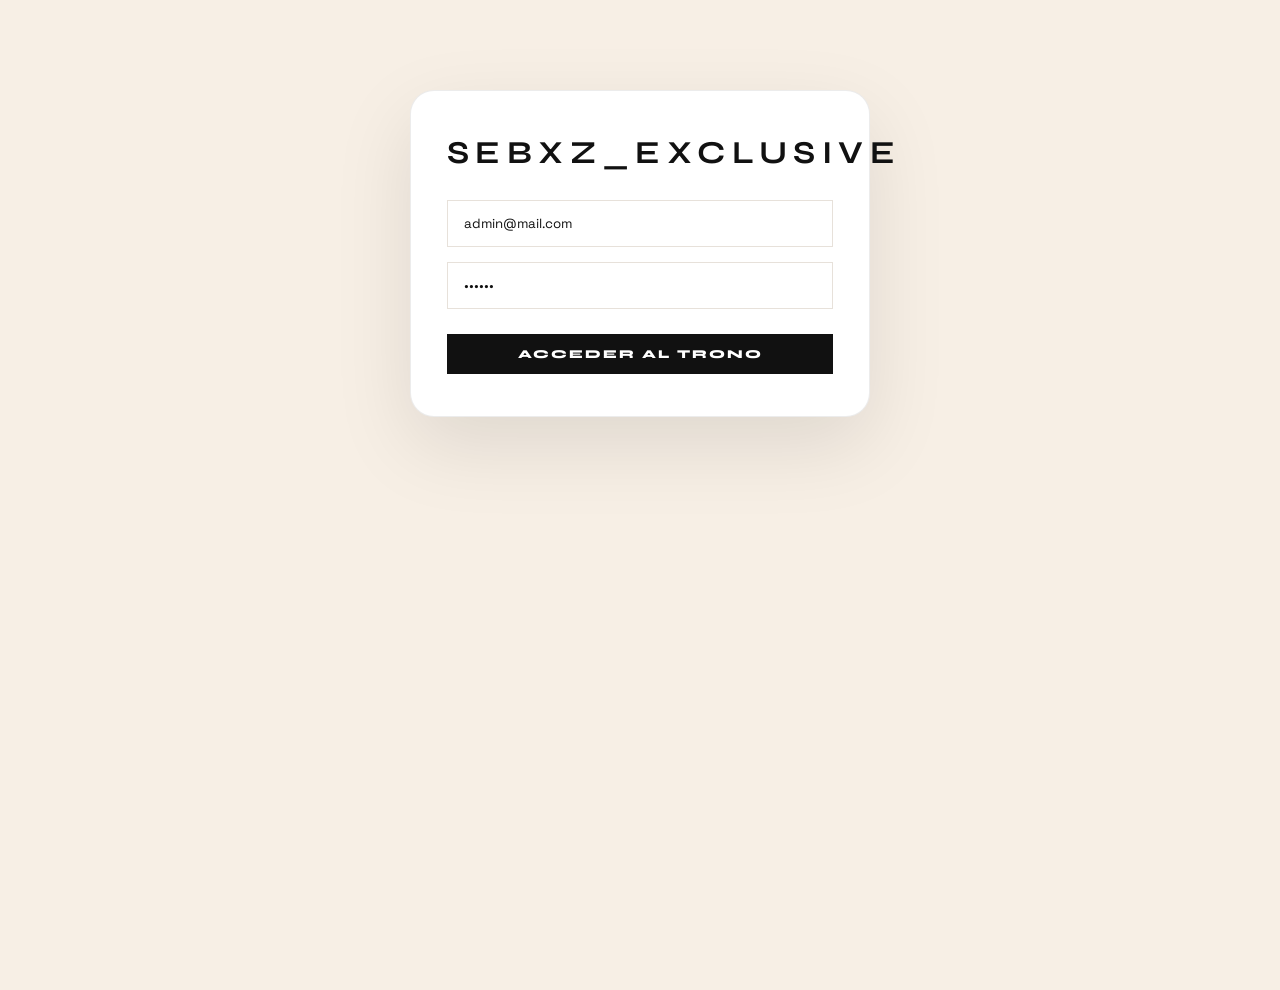
<file: Proyecto_E-commerce_BuitragoJhoan/admin.html>
﻿<!DOCTYPE html>
<html lang="es">

<head>
    <meta charset="UTF-8">
    <meta name="viewport" content="width=device-width, initial-scale=1.0">
    <title>SEBXZ_EXCLUSIVE | Admin Dashboard</title>
    <link
        href="https://fonts.googleapis.com/css2?family=Montserrat:wght@300;400;600&family=Playfair+Display:wght@700&display=swap"
        rel="stylesheet">
    <link rel="stylesheet" href="/Proyecto_E-commerce_BuitragoJhoan/css/style.css">
    <style>
        body {
            background: #F7EFE5;
            color: #111111;
            min-height: 100vh;
        }

        .admin-container {
            padding: 40px 5%;
            display: none;
            max-width: 1280px;
            margin: 0 auto;
        }

        .login-card {
            max-width: 460px;
            margin: 90px auto;
            padding: 42px 36px;
            background: #FFFFFF;
            border: 1px solid rgba(17, 17, 17, 0.08);
            border-radius: 24px;
            box-shadow: 0 28px 80px rgba(0, 0, 0, 0.1);
        }

        .login-card h2 {
            font-family: var(--font-urban);
            font-size: 2rem;
            margin-bottom: 28px;
            text-align: center;
            letter-spacing: 0.2em;
            color: #111111;
        }

        table {
            width: 100%;
            border-collapse: collapse;
            margin-top: 20px;
            background: #FFFFFF;
            border: 1px solid rgba(17, 17, 17, 0.08);
            border-radius: 18px;
            overflow: hidden;
        }

        th,
        td {
            padding: 18px 16px;
            text-align: left;
            border-bottom: 1px solid rgba(17, 17, 17, 0.08);
            font-size: 0.94rem;
        }

        th {
            color: #706B63;
            text-transform: uppercase;
            font-size: 0.78rem;
            letter-spacing: 0.12em;
            background: #F4F1EA;
        }

        .admin-modal {
            position: fixed;
            inset: 0;
            background: rgba(17, 17, 17, 0.45);
            display: none;
            justify-content: center;
            align-items: center;
            z-index: 4000;
            padding: 20px;
        }

        .admin-modal-content {
            background: #FFFFFF;
            border: 1px solid rgba(17, 17, 17, 0.08);
            padding: 32px;
            width: min(520px, 100%);
            border-radius: 24px;
            box-shadow: 0 30px 80px rgba(0, 0, 0, 0.1);
        }

        .admin-header {
            display: flex;
            justify-content: space-between;
            align-items: center;
            gap: 16px;
            border-bottom: 1px solid rgba(17, 17, 17, 0.08);
            padding-bottom: 24px;
            margin-bottom: 32px;
        }

        .admin-header h1 {
            font-family: var(--font-urban);
            font-size: 2rem;
            letter-spacing: 0.12em;
            color: #111111;
        }

        .admin-header a,
        .admin-header button {
            text-decoration: none;
        }
    </style>
</head>

<body>
    <div id="loginScreen">
        <div class="login-card">
            <h2>SEBXZ_EXCLUSIVE</h2>
            <form id="loginForm">
                <input type="email" id="loginEmail" class="input-premium" placeholder="E-mail Corporativo"
                    value="admin@mail.com" required>
                <input type="password" id="loginPass" class="input-premium" placeholder="Contraseña" value="123456"
                    required>
                <button type="submit" class="btn-premium" style="width:100%; margin-top:10px;">Acceder al Trono</button>
            </form>
        </div>
    </div>

    <div id="dashboardScreen" class="admin-container">
        <div class="admin-header">
            <h1>SEBXZ_EXCLUSIVE</h1>
            <div style="display:flex; gap:10px; align-items:center;">
                <a href="/Proyecto_E-commerce_BuitragoJhoan/index.html" class="btn-premium">Ver Tienda Pública</a>
                <button id="logoutBtn" class="btn-danger">Cerrar Sesión</button>
            </div>
        </div>

        <admin-nav></admin-nav>
        <div id="moduleContainer" style="margin-top:30px;"></div>
    </div>

    <script src="/Proyecto_E-commerce_BuitragoJhoan/js/app.js"></script>
    <script src="/Proyecto_E-commerce_BuitragoJhoan/js/components/AdminNav.js"></script>
    <script src="/Proyecto_E-commerce_BuitragoJhoan/js/components/CategoryManager.js"></script>
    <script src="/Proyecto_E-commerce_BuitragoJhoan/js/components/ProductManager.js"></script>
    <script src="/Proyecto_E-commerce_BuitragoJhoan/js/components/OrderManager.js"></script>
    <script>
        document.addEventListener('DOMContentLoaded', () => {
            const loginScreen = document.getElementById('loginScreen');
            const dashboardScreen = document.getElementById('dashboardScreen');
            const loginForm = document.getElementById('loginForm');
            const logoutBtn = document.getElementById('logoutBtn');

            const showDashboard = () => {
                loginScreen.style.display = 'none';
                dashboardScreen.style.display = 'block';
                switchModule('products');
            };

            const signOut = () => {
                localStorage.removeItem('adminLoggedIn');
                loginScreen.style.display = 'block';
                dashboardScreen.style.display = 'none';
            };

            if (localStorage.getItem('adminLoggedIn') === 'true') {
                showDashboard();
            }

            loginForm.addEventListener('submit', (e) => {
                e.preventDefault();
                const email = document.getElementById('loginEmail').value.trim();
                const pass = document.getElementById('loginPass').value.trim();

                if (email === 'admin@mail.com' && pass === '123456') {
                    localStorage.setItem('adminLoggedIn', 'true');
                    showToast('Acceso Concedido. Bienvenido, Diseñador.');
                    showDashboard();
                } else {
                    showToast('Credenciales inválidas en la Maison.', true);
                }
            });

            if (logoutBtn) {
                logoutBtn.addEventListener('click', () => {
                    signOut();
                    showToast('Sesión cerrada correctamente.');
                });
            }

            function switchModule(moduleName) {
                const container = document.getElementById('moduleContainer');
                container.innerHTML = '';

                if (moduleName === 'categories') {
                    container.innerHTML = '<category-manager></category-manager>';
                } else if (moduleName === 'products') {
                    container.innerHTML = '<product-manager></product-manager>';
                } else if (moduleName === 'orders') {
                    container.innerHTML = '<order-manager></order-manager>';
                }
            }

            window.switchModule = switchModule;
            window.addEventListener('adminModuleChange', (event) => {
                if (event?.detail?.moduleName) {
                    switchModule(event.detail.moduleName);
                }
            });
        });
    </script>
</body>

</html>
</file>
<file: Proyecto_E-commerce_BuitragoJhoan/css/style.css>
@import url('https://fonts.googleapis.com/css2?family=Space+Grotesk:wght@300;400;500;700&family=Syne:wght@700;800&display=swap');

:root {
    --bg-primary: #F4F1EA;     /* Blanco Hueso Orgánico */
    --bg-secondary: #EAE6DF;   /* Blanco Hueso estructurado para paneles */
    --bg-card: #FFFFFF;        /* Tarjetas en blanco puro para contraste */
    --accent: #111111;         /* Negro absoluto para contraste urbano principal */
    --beige-premium: #C2B4A2;  /* Beige / Arena de alta gama */
    --text-main: #111111;      /* Texto oscuro de alta legibilidad */
    --text-muted: #706B63;     /* Tono apagado para códigos y descripciones */
    --border-color: rgba(194, 180, 162, 0.4); /* Bordes sutiles color arena */
    
    /* Tipografías Urbanas */
    --font-urban: 'Syne', sans-serif;       /* Pesada, tosca, de bloque callejero */
    --font-main: 'Space Grotesk', sans-serif; /* Estructural y limpia */
    --font-cyber: 'Syne', sans-serif;
    --font-luxury: 'Playfair Display', serif;
}

* {
    box-sizing: border-box;
    margin: 0;
    padding: 0;
    font-family: var(--font-main);
    color: var(--text-main);
}

body {
    background-color: var(--bg-primary);
    overflow-x: hidden;
}

/* Scrollbar Urbana */
::-webkit-scrollbar { width: 6px; }
::-webkit-scrollbar-track { background: var(--bg-primary); }
::-webkit-scrollbar-thumb { background: var(--beige-premium); }

/* Botones Premium Estilo Lookbook */
.btn-premium {
    background: var(--accent);
    border: 1px solid var(--accent);
    color: #FFFFFF;
    padding: 12px 24px;
    border-radius: 0px; /* Esquinas completamente rectas de diseño minimalista */
    font-family: var(--font-urban);
    font-weight: 800;
    text-transform: uppercase;
    font-size: 0.75rem;
    letter-spacing: 2px;
    cursor: pointer;
    transition: all 0.3s ease;
}

.btn-premium:hover {
    background: transparent;
    color: var(--accent);
    box-shadow: 0 4px 15px rgba(0,0,0,0.08);
}

.btn-danger {
    background: transparent;
    border: 1px solid #ef4444;
    color: #ef4444;
    padding: 10px 20px;
    border-radius: 0px;
    font-family: var(--font-urban);
    font-weight: 700;
    cursor: pointer;
    text-transform: uppercase;
    font-size: 0.7rem;
    transition: all 0.3s;
}

.btn-danger:hover {
    background: #ef4444;
    color: #fff;
}

/* Inputs de Comandos */
.input-premium {
    background: #FFFFFF;
    border: 1px solid var(--border-color);
    border-radius: 0px;
    padding: 14px 16px;
    color: var(--text-main);
    width: 100%;
    margin-bottom: 15px;
    outline: none;
    transition: all 0.3s ease;
}

.input-premium:focus {
    border-color: var(--accent);
}

/* Tarjetas Minimalistas */
.card {
    background: var(--bg-card);
    border: 1px solid rgba(17,17,17,0.08);
    border-radius: 24px;
    padding: 20px;
    overflow: hidden;
    text-align: left;
    transition: transform 0.35s ease, box-shadow 0.35s ease;
}

.card:hover {
    transform: translateY(-6px);
    box-shadow: 0 28px 80px rgba(17,17,17,0.12);
}

.card img {
    width: 100%;
    height: 360px;
    object-fit: cover;
    margin-bottom: 20px;
    border-radius: 18px;
}

.card h3 {
    font-family: var(--font-urban);
    font-weight: 700;
    font-size: 1.1rem;
    text-transform: uppercase;
    margin-bottom: 8px;
}

.card .price {
    color: var(--beige-premium);
    font-family: var(--font-urban);
    font-weight: 800;
    font-size: 1.1rem;
    margin-bottom: 15px;
}

/* Controles de Selección de Talla */
.size-selector {
    display: flex;
    justify-content: center;
    gap: 8px;
    margin-bottom: 15px;
}
.size-btn {
    background: #FFFFFF;
    border: 1px solid var(--border-color);
    color: var(--text-main);
    padding: 5px 12px;
    font-size: 0.75rem;
    font-family: var(--font-urban);
    cursor: pointer;
    transition: all 0.2s;
}
.size-btn.active, .size-btn:hover {
    background: var(--accent);
    color: #FFFFFF;
    border-color: var(--accent);
}
</file>
